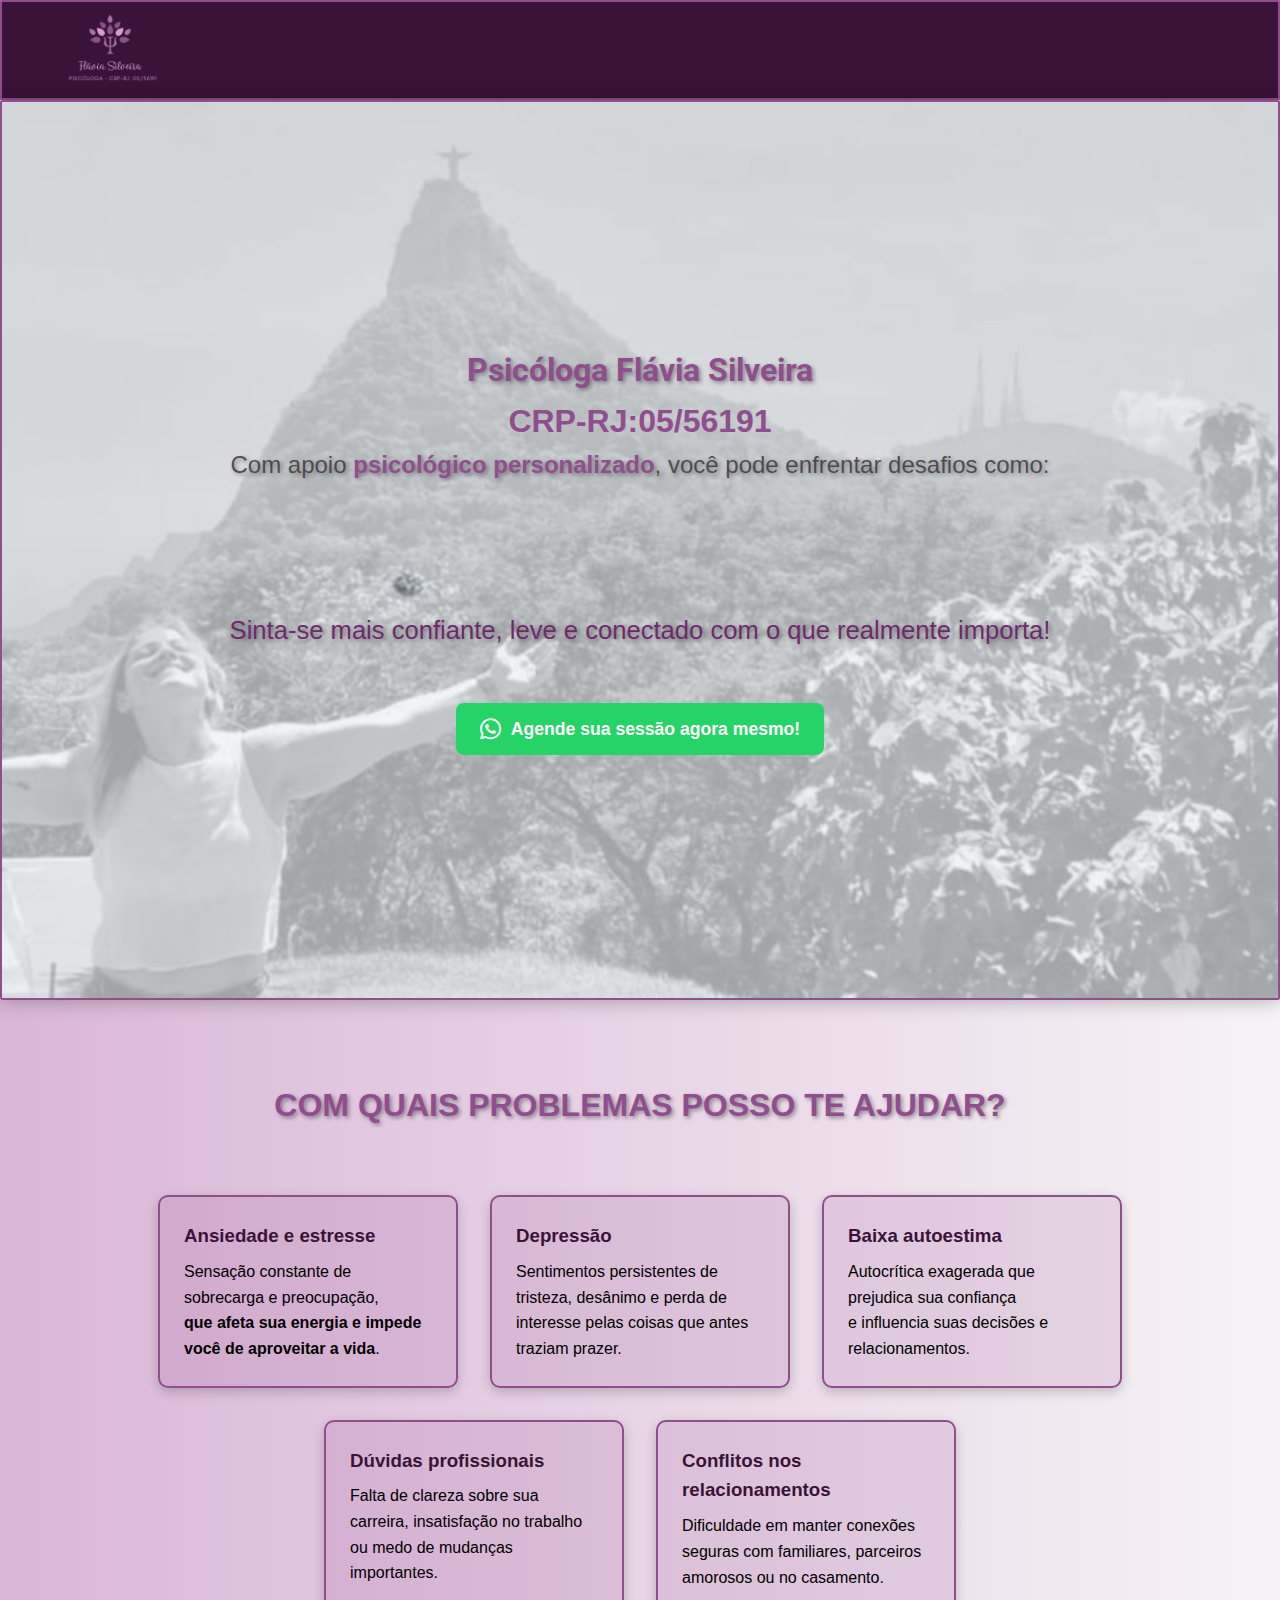
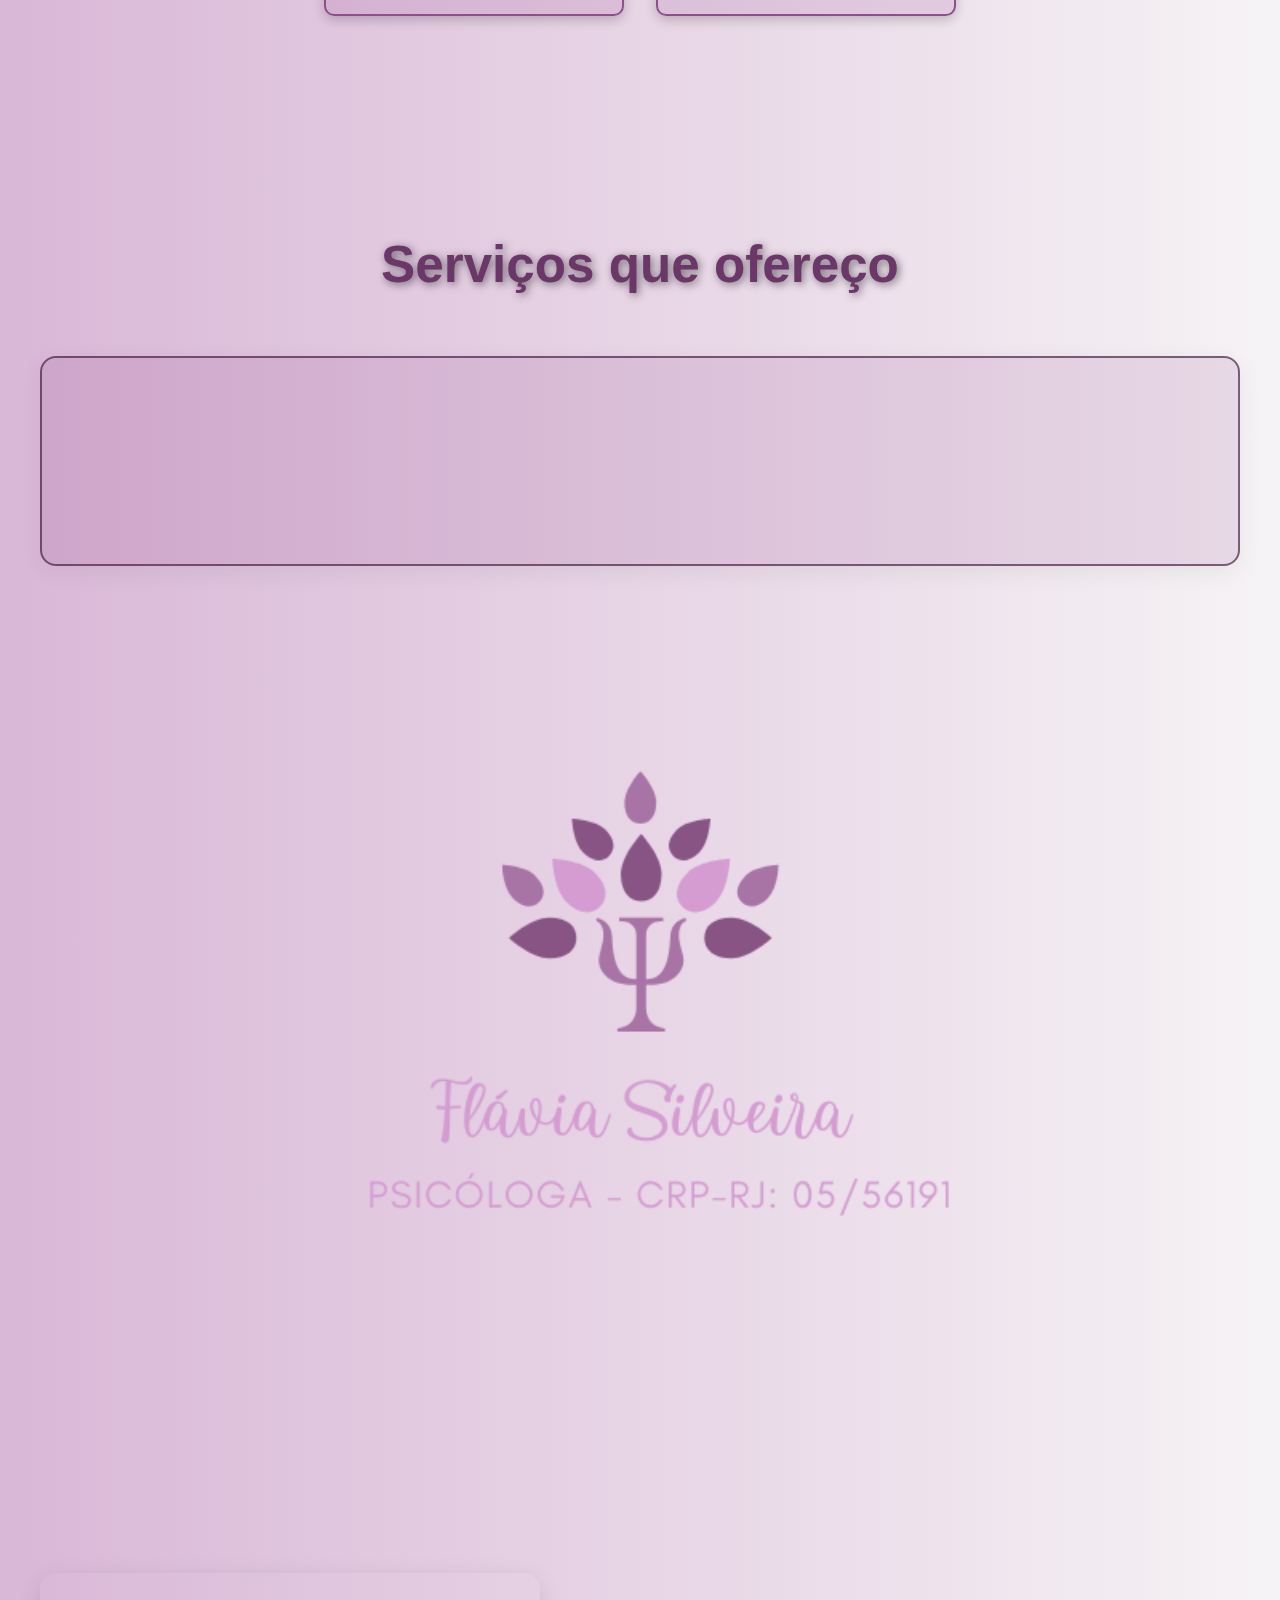
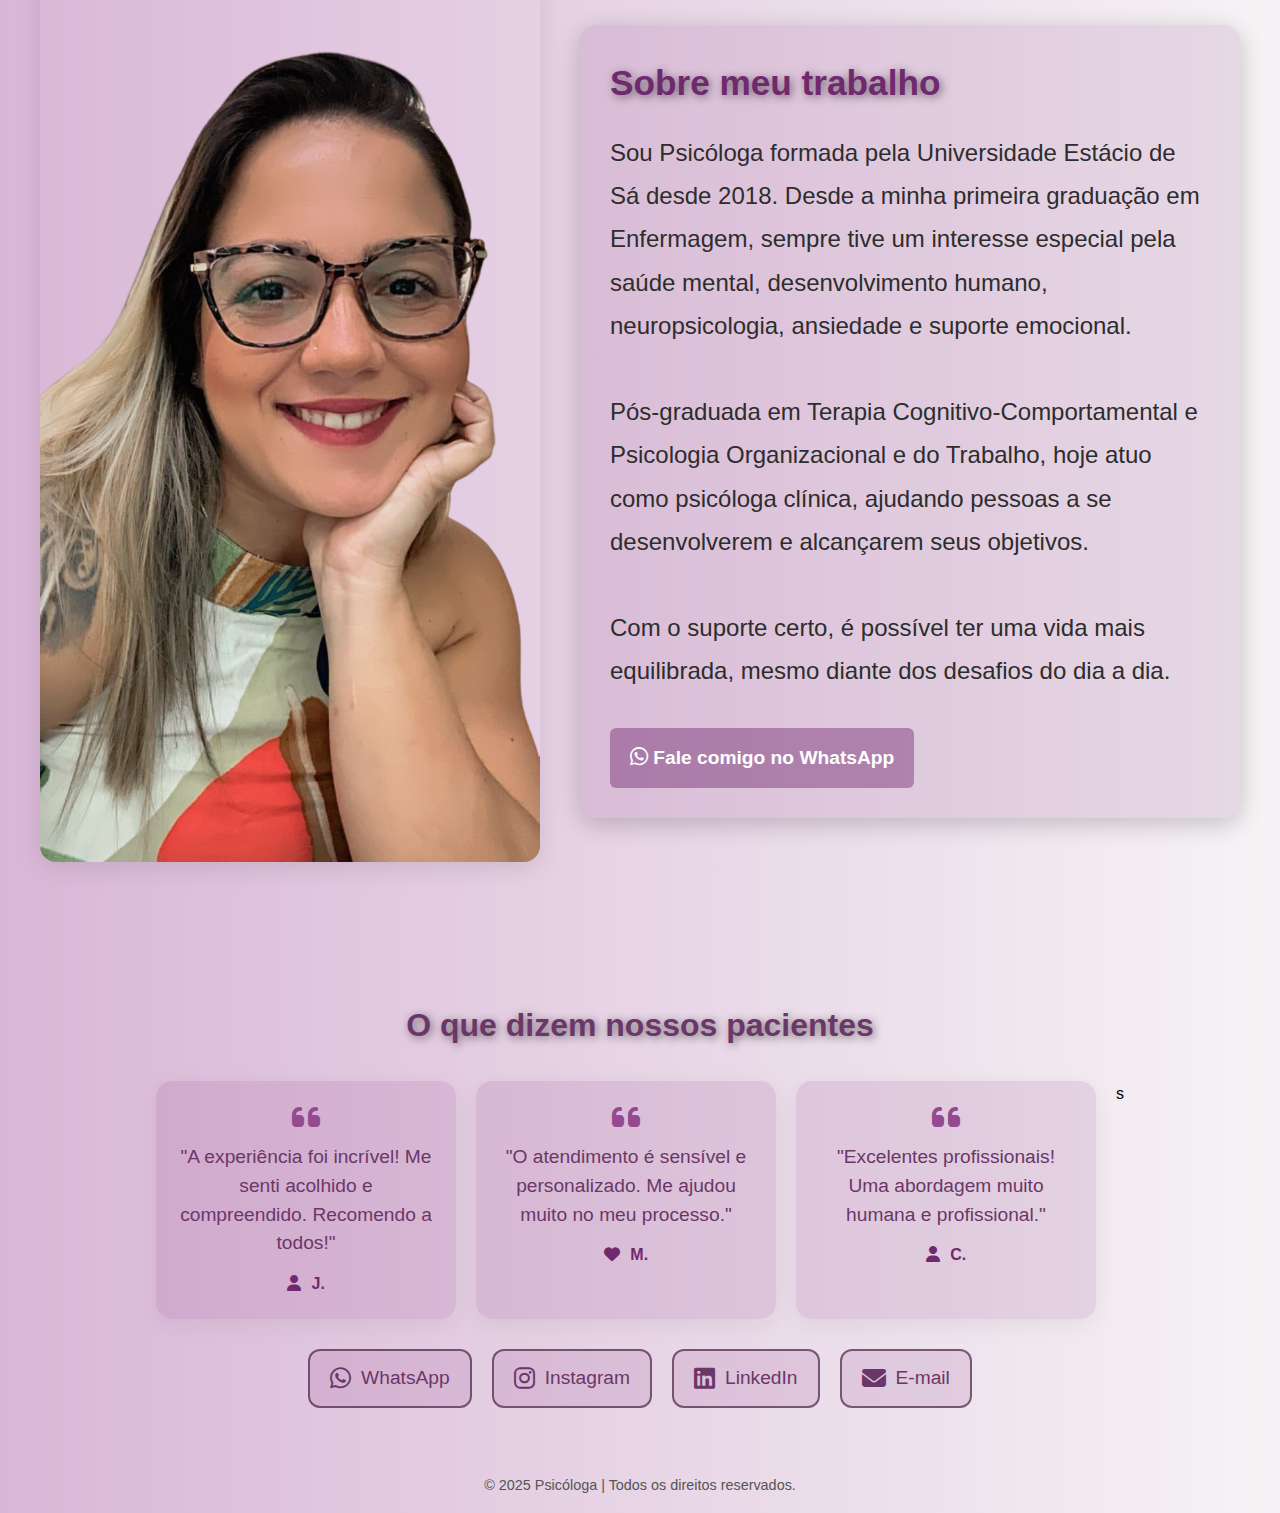
<file: index.html>
<!DOCTYPE html>
<html lang="pt-BR">

<head>
  <meta charset="UTF-8" />
  <meta name="viewport" content="width=device-width, initial-scale=1.0" />
  <!-- link whatsapp  -->
  <link rel="stylesheet" href="https://cdnjs.cloudflare.com/ajax/libs/font-awesome/6.7.2/css/all.min.css"
    integrity="sha512-Evv84Mr4kqVGRNSgIGL/F/aIDqQb7xQ2vcrdIwxfjThSH8CSR7PBEakCr51Ck+w+/U6swU2Im1vVX0SVk9ABhg=="
    crossorigin="anonymous" referrerpolicy="no-referrer" />
  <title>Clínica de Psicologia</title>

  <link rel="stylesheet" href="css/style.css">
  <link rel="preconnect" href="https://fonts.googleapis.com">
  <link rel="preconnect" href="https://fonts.gstatic.com" crossorigin>


  <!-- fontes  -->
  <link href="https://fonts.googleapis.com/css2?family=Roboto:ital,wght@0,100..900;1,100..900&display=swap"
    rel="stylesheet">

</head>

<body>

  <!-- Faixa no topo -->
  <header>
    <img src="./css/imagens/Flávia Silveira.logo.png" alt="Logo Flávia Silveira" class="logo-flavia">
  </header>

  <!-- Apresentação -->
  <section class="apresentacao">

    <div class="apresentacao_conteudo">
      <h1 class="apresentacao_titulo">Psicóloga Flávia Silveira</h1>
      <h2 class="apresentacao_crp">CRP-RJ:05/56191</h2>

      <p class="apresentacao-introducao">
        Com apoio <strong>psicológico personalizado</strong>, você pode enfrentar desafios como:
      </p>
      <ul class="apresentacao_lista">
        <li>Ansiedade e estresse que atrapalham sua rotina.</li>
        <li>Dificuldade de lidar com mudanças, como transição de carreira.</li>
        <li>Baixa autoestima que afeta decisões e relacionamentos.</li>
      </ul>
      <p class="apresentacao-margem-final">Sinta-se mais confiante, leve e conectado com o que realmente importa!</p>
      <a href="https://wa.me/5521983707456" target="_blank" class="botao-whatsapp">
        <i class="fab fa-whatsapp"></i> Agende sua sessão agora mesmo!
      </a>
    </div>
  </section>

  <section class="problemas">
    <h2>Com quais problemas posso te ajudar?</h2>
    <div class="cards-problemas">

      <div class="card-problema">
        <h3>Ansiedade e estresse</h3>
        <p>Sensação constante de sobrecarga e preocupação,<br><b>que afeta sua energia e impede você de aproveitar a
            vida</b>.</p>
      </div>

      <div class="card-problema">
        <h3>Depressão</h3>
        <p>Sentimentos persistentes de tristeza, desânimo e perda de interesse pelas coisas que antes traziam prazer.
        </p>
      </div>

      <div class="card-problema">
        <h3>Baixa autoestima</h3>
        <p>Autocrítica exagerada que prejudica sua confiança<br>e influencia suas decisões e relacionamentos.</p>
      </div>

      <div class="card-problema">
        <h3>Dúvidas profissionais</h3>
        <p>Falta de clareza sobre sua carreira, insatisfação no trabalho ou medo de mudanças importantes.</p>
      </div>

      <div class="card-problema">
        <h3>Conflitos nos relacionamentos</h3>
        <p>Dificuldade em manter conexões seguras com familiares, parceiros amorosos ou no casamento.</p>
      </div>

    </div>
  </section>

  <section class="sobre-psicologa">
    <div class="sobre-conteudo">


      <h3 class="subtitulo-servicos">Serviços que ofereço</h3> <!-- Subtítulo fora do card -->

      <div class="cards-servicos">


        <div class="card-servico">
          <i class="fas fa-user"></i>
          <p>Psicoterapia baseada em abordagens cognitivas.</p>
        </div>

        <div class="card-servico">
          <i class="fas fa-heart"></i>
          <p>Consultoria em Psicologia organizacional e do trabalho/ Recursos Humanos.</p>
        </div>

        <div class="card-servico">
          <i class="fas fa-brain"></i>
          <p>Avaliação e confecção de laudos para pacientes pré-bariatricos.</p>
        </div>
      </div>

      <div class="servicos-imagem">
        <img src="./css/imagens/Flávia Silveira.logo.png" alt="psicologia">
      </div>
    </div>
  </section>



  <section class="meu-trabalho">
    <div class="trabalho-container">
      <div class="trabalho-conteudo">
        <div class="trabalho-imagem">
          <img src="./css/imagens/foto-prin-trans.png" alt="Imagem ilustrativa de uma psicóloga no consultório">
        </div>
        <div class="trabalho-texto">
          <h2 class="titulo-trabalho">Sobre meu trabalho</h2>
          <p class="texto-trabalho">
            Sou Psicóloga formada pela Universidade Estácio de Sá desde 2018. Desde a minha primeira graduação em
            Enfermagem, sempre tive um interesse especial pela saúde mental, desenvolvimento humano, neuropsicologia,
            ansiedade e suporte emocional.<br><br>

            Pós-graduada em Terapia Cognitivo-Comportamental e Psicologia Organizacional e do Trabalho, hoje atuo como
            psicóloga clínica, ajudando pessoas a se desenvolverem e alcançarem seus objetivos.<br><br>

            Com o suporte certo, é possível ter uma vida mais equilibrada, mesmo diante dos desafios do dia a dia.
          </p>

          <div class="botoes">
             <a href="https://wa.me/5599999999999" target="_blank" class="btn btn-whatsapp">
              <i class="fab fa-whatsapp"></i> Fale comigo no WhatsApp
            </a>
          </div>
        </div>
      </div>
    </div>
  </section>
  <section class="depoimentos">
    <h2 class="subtitulo-depoimentos">O que dizem nossos pacientes</h2>
    <div class="cards-depoimentos">
      <div class="card-depoimento">
        <i class="fas fa-quote-left icone-depoimento"></i>
        <p>"A experiência foi incrível! Me senti acolhido e compreendido. Recomendo a todos!"</p>
        <span><i class="fas fa-user"></i> J.</span>
      </div>
      <div class="card-depoimento">
        <i class="fas fa-quote-left icone-depoimento"></i>
        <p>"O atendimento é sensível e personalizado. Me ajudou muito no meu processo."</p>
        <span><i class="fas fa-heart"></i> M.</span>
      </div>
      <div class="card-depoimento">
        <i class="fas fa-quote-left icone-depoimento"></i>
        <p>"Excelentes profissionais! Uma abordagem muito humana e profissional."</p>
        <span><i class="fas fa-user"></i> C.</span>
      </div>s
    </div>
    <div class="botoes-redes">
      <a href="https://wa.me/5521983707456" class="botao-rede whatsapp" target="_blank">
        <i class="fab fa-whatsapp"></i> WhatsApp
      </a>
      <a href="https://www.instagram.com/flaviasilveira.psi?igsh=OXR4OGx3eTNuMG45&utm_source=qr"
        class="botao-rede instagram" target="_blank">
        <i class="fab fa-instagram"></i> Instagram
      </a>
      <a href="https://www.linkedin.com/in/liziete/" class="botao-rede linkedin" target="_blank">
        <i class="fab fa-linkedin"></i> LinkedIn
      </a>
      <a href="mailto:psicologa.flaviasilveira@gmail.com" class="botao-rede email" target="_blank">
        <i class="fas fa-envelope"></i> E-mail
      </a>
    </div>



  </section>


  <footer>
    © 2025 Psicóloga | Todos os direitos reservados.
  </footer>

</body>

</html>
</file>
<file: css/style.css>
/* Importação das fontes do Google Fonts */
@import url('https://fonts.googleapis.com/css2?family=Playfair+Display:wght@400;700&family=Roboto:wght@400;700&display=swap');
/* Reset de estilos, removendo margens e paddings padrão, e aplicando box-sizing */
* {
  margin: 0;
  padding: 0;
  box-sizing: border-box;
}
/* Estilo base para o body, definindo fonte e altura das linhas */
body {
  font-family: Arial, sans-serif;
  line-height: 1.6;
}
/* Estilo para o header, com alinhamento flexível e sombra */
header {
  display: flex;
  align-items: center;
  /* Centraliza verticalmente */
  padding: 1rem 2rem;
  background-color: #3a1338;
  height: 100px;
  /* Altura fixa opcional */
  overflow: hidden;
  /* Evita que conteúdo ultrapasse */
  
  border: 2px solid #8f4e8c;
  border-radius: 1px;
  box-shadow: 0 0 20px rgba(0, 0, 0, 0.3);
}
/* Seção de conteúdo, com padding e altura mínima */
section {
  padding: 2rem;
}
/* Estilo do logo, ajustando tamanho e alinhamento */
.logo-flavia {

  width: 150px;
  /* Diminui o tamanho do logo */
  height: auto;
  /* Mantém a proporção da imagem */
  margin-left: 1rem;
  /* Aproxima da esquerda */
  display: block;
  /* Garante que o margin funcione corretamente */
}

/* Estilo para a seção de apresentação */
.apresentacao {
  background-image: url('../css/imagens/flavia.rj.jpeg');
  background-size: cover;
  background-position: center;
  position: relative;
  padding: 6rem 2rem;
  border: 2px solid #8f4e8c;
  border-radius: 2px;
  box-shadow: 0 0 20px rgba(0, 0, 0, 0.3);
  display: flex;
  flex-direction: column;
  justify-content: center;
  align-items: center;
  min-height: 100vh;
  box-sizing: border-box;
  text-align: center;
}
/* Sobreposição com fundo semitransparente na seção de apresentação */
.apresentacao::before {
  content: "";
  position: absolute;
  inset: 0;
  background-color: rgba(230, 230, 230, 0.315);
  z-index: 0;
}
/* Imagem da foto da frente, com tamanho fixo e sombra */
.foto-frente {
  background-image: url('../css/imagens/flávia-banner1.png');
  position: absolute;
  top: 20%;
  right: 0; /* Alinha à direita */
  transform: translateX(-20%); /* Remove o 'translateX' para que ela não se mova */
  width: 350px;
  border-radius: 25%;
  border: 3px solid #482a4631;
  box-shadow: 0 0 20px rgba(0, 0, 0, 0.5);
  z-index: 2;
}
/* Conteúdo da apresentação com animação de fade-in */
.apresentacao_conteudo {
  max-width: 80%;
  position: relative;
  left: 0;
  top: 0;
}
.apresentacao_conteudo {
  animation: fadeIn 2s ease-in;
}
/* Animação de fade-in */
@keyframes fadeIn {
  from {
    opacity: 0;
    transform: translateY(20px);
  }
  to {
    opacity: 1;
    transform: translateY(0);
  }
}

/* Título da apresentação */
.apresentacao_titulo {
  font-size: 2.5rem;
  color: #8f4e8c;
  font-family: "Roboto", sans-serif;
  text-shadow: 2px 2px 4px rgba(0, 0, 0, 0.4);
}

/* CRP da psicóloga, estilizado com tamanho de fonte */
.apresentacao_crp {
  font-size: 2rem;
  color: #8f4e8c;

}

/* Introdução na apresentação com sombra e margens ajustadas */
.apresentacao-introducao {
  position: relative;
  top: -12px;
  /* ou ajuste conforme a altura desejada */
  margin: 0.5rem 0.1rem;
  font-size: 1.5rem !important;
  line-height: 1.8;
  font-family: 'Poppins', sans-serif;
  text-shadow: 2px 2px 4px rgba(0, 0, 0, 0.4);
  color: #3a3a3ad7;
}
/* Destaque de palavras em negrito na introdução */
.apresentacao-introducao strong {
  color: #8f4e8c;
  /* ou a cor que você quiser */
}
/* Margem final da apresentação com cor e estilo */
.apresentacao-margem-final {
  margin-top: -0.2rem; /* Reduzir a margem superior */
  margin-left: 1rem;
  margin-right: 1rem;
  font-size: 1.6rem;
  line-height: 1.8;
  font-family: 'Poppins', sans-serif;
  color: #70296e;
  text-shadow: 2px 2px 4px rgba(0, 0, 0, 0.4);
}
/* Lista na apresentação */
.apresentacao_lista {
  font-size: 1.2rem;
  list-style-type: none;
  padding-left: 2rem;
  margin-left: 2rem; /* Remover margem esquerda, caso não seja necessária */
  line-height: 1;
  font-family: "Roboto", sans-serif;
  text-shadow: 2px 2px 4px rgba(0, 0, 0, 0.4);
  color: #181717d7;
  text-align: left; /* Alinha o texto à esquerda */
}

/* Itens da lista com ícone à esquerda */
.apresentacao_lista li {
  position: relative;
  /* Necessário para posicionar a imagem */
  padding-left: 30px;
  /* Espaço para a imagem à esquerda do texto */
  line-height: 1.8;
  /* Ajusta o espaçamento entre as linhas */
}
/* Adicionando ícone à esquerda de cada item da lista */
.apresentacao_lista li::before {
  content: "";
  position: absolute;
  left: -9px;
  /* Coloca a imagem à esquerda do texto */
  top: 30%;
  /* Alinha verticalmente no meio */
  transform: translateY(-50%);
  /* Ajuste fino para centralizar */
  width: 30px;
  /* Largura da imagem */
  height: 30px;
  /* Altura da imagem */
  background-image: url('./imagens/plant_nature_psychology_human_brain_natural_icon_220520.png');
  /* Caminho da sua imagem */
  background-size: contain;
  /* Faz a imagem se ajustar ao tamanho */
  background-repeat: no-repeat;
  /* Não repete a imagem */
}
/* Item da lista com margem inferior */
.apresentacao_item {
  margin-bottom: 0.3rem;
}

/* Estilo do botão de WhatsApp */
.botao-whatsapp {
  display: inline-flex;
  align-items: center;
  gap: 10px;
  background-color: #25D366;
  color: white;
  padding: 0.75rem 1.5rem;
  border-radius: 0.5rem;
  text-decoration: none;
  font-weight: bold;
  transition: background-color 0.3s;
  font-size: 1.1rem;
  margin-top: 50px; /* Adiciona espaço acima do botão */
}
/* Ícone do botão de WhatsApp */
.botao-whatsapp i {
  font-size: 1.5rem;
}
/* Efeito de hover para o botão de WhatsApp */
.botao-whatsapp:hover {
  background-color: #1ebe57;
 
}


.problemas {
  padding: 8rem 5rem;
  background: linear-gradient(to right, #b36fae80, #ebe5ea75);
  /* Cor de fundo da seção */
  text-align: center;
}




.cards-problemas {
  display: flex;
  flex-wrap: wrap;
  gap: 2rem;
  justify-content: center;
  margin-top: 1rem;
}

.card-problema {
  background: rgba(107, 3, 102, 0.1); /* cor mais suave */
  border: 2px solid #8f4e8c; /* borda visível e elegante */
  border-radius: 10px;
  box-shadow: 0 4px 12px rgba(0, 0, 0, 0.2); /* sombra ajustada */
  width: 100%;
  max-width: 300px; /* define um limite elegante */
  padding: 1.5rem;
  text-align: left;
  transition: transform 0.5s;
}

.card-problema:hover {
  transform: translateY(-5px);
}

.card-problema h3 {
  color: #3a1338;

  margin-bottom: 0.5rem;

}


.problemas h2 {
  font-size: 2rem;
  /* Tamanho da fonte */
  font-weight: bold;
  /* Peso da fonte (negrito) */
  color: #8f4e8c; 
  /* Força a cor branca */
  /* Cor do texto, aqui sendo branco */
  margin-bottom: 1rem;
  /* Espaçamento inferior */
  text-transform: uppercase;
  /* Deixa o texto em maiúsculas */
  letter-spacing: 0px;
  /* Aumenta o espaçamento entre as letras */
  text-align: center;
  /* Alinha o texto ao centro */
  position: relative;
  /* Necessário para usar 'top' */
  top: -3rem;
  /* Move o texto para cima sem afetar o layout dos cards */
  text-shadow: 2px 2px 4px rgba(0, 0, 0, 0.4);
  /* sombra suave no texto */
}
.sobre-psicologa {
  background: linear-gradient(to right, #b36fae80, #ebe5ea75);
  padding: 80px 20px;
  font-family: 'Segoe UI', sans-serif;
  color: #2d2d2d;
}

.sobre-conteudo {
  max-width: 1200px;
  margin: 0 auto;
  display: flex;
  flex-direction: column;
  gap: 40px;
}




.texto-sobre {
  flex: 1;
  padding: 30px;
  background-color: rgba(107, 3, 102, 0.1); /* cor mais suave */
  border-radius: 16px;
  box-shadow: 0 6px 25px rgba(0, 0, 0, 0.10);
  border: 2px solid #70296e;
}

.sobre-h2 {
  font-size: 2.2rem;
  color: #934a90;
  margin-bottom: 25px;
}

.texto-sobre p {
  font-size: 1.1rem;
  line-height: 1.8;
  margin-bottom: 18px;
}

.btn {
  display: inline-block;
  padding: 15px 15px;
  background-color: #70296e;
  color: #fff;
  border-radius: 6px;
  text-decoration: none;
  font-weight: 600;
  transition: background-color 0.3s ease;
}

.btn:hover {
  background-color: #b76cb3
}

.btn-whatsapp {
  background-color: #25D366;
  color: #fff;
  margin-top: 15px;
  display: inline-flex;
  align-items: center;
  gap: 10px;
}

.btn-whatsapp i {
  font-size: 1.3rem;
}

.btn-whatsapp:hover {
  background-color: #1ebe5d;
}
/* Opcional: alinhar os dois botões em coluna (mobile) */
@media (max-width: 768px) {
  .botoes {
    display: flex;
    flex-direction: column;
    align-items: flex-start;
    gap: 10px;
  }
}
.cards-servicos {
  flex: 1;
  background-color: rgba(107, 3, 102, 0.1); /* cor mais suave */
  padding: 30px;
  border-radius: 16px;
  box-shadow: 0 6px 25px rgba(0, 0, 0, 0.06);
  display: flex;
  flex-direction: row; /* Alterado para alinhar os itens lado a lado */
  gap: 20px;
  align-items: center; /* Garante que os itens se alinhem verticalmente */
  border: 2px solid #3a1338a2;
}
.subtitulo-servicos {
  font-size: 3.2rem !important;
  color: #6b3768;
  font-weight: bold;
  margin-bottom: 10px;
  text-align: center;
  text-shadow: 2px 2px 8px rgba(0, 0, 0, 0.5); /* Sombreado nas letras */
}
@media (max-width: 768px) {
  .card-servico {
    flex-direction: column;
    align-items: center;
  }
}

.card-servico i {
  font-size: 1rem;
  color: #934a90 ;
  margin-top: 4px;
  transition: transform 0.3s ease, color 0.3s ease;
  cursor: pointer;
  
}

.card-servico i:hover {
  transform: scale(2) rotate(5deg);
  color: #70296e;
}
.card-servico p {
  margin: 0;
  font-size: 1.2rem;
  line-height: 1.5;


}
.servicos-imagem 
  {
    display: block;
    margin: 0 auto; /* Centraliza o logo */
    width: 800px; /* ou qualquer tamanho desejado */
    height: auto; /* mantém a proporção */
  }


.meu-trabalho {
  background: linear-gradient(to right, #b36fae80, #ebe5ea75);
  padding: 80px 20px;
  font-family: 'Segoe UI', sans-serif;
  color: #2d2d2d;
}

.trabalho-container {
  max-width: 1200px;
  margin: 0 auto;
}

.trabalho-conteudo {
  display: flex;
  flex-wrap: wrap;
  gap: 40px;
  align-items: center;
}
.trabalho-imagem img {
  width: 100%;
  max-width: 500px;
  border-radius: 16px;
  box-shadow: 0 6px 25px rgba(0, 0, 0, 0.1);
}



.trabalho-texto {
  flex: 1;
  padding: 30px;
  background-color: rgba(107, 3, 102, 0.1);
  border-radius: 16px;
  box-shadow: 0 6px 25px rgba(0, 0, 0, 0.20);
  
}
.titulo-trabalho {
  font-size: 2.2rem;
  color: #70296e;
  margin-bottom: 20px;
  text-shadow: 2px 2px 8px rgba(0, 0, 0, 0.5); /* Sombreado nas letras */
 
}


.texto-trabalho {
  font-size: 1.5rem;
  line-height: 1.8;
  margin-bottom: 18px;
}
.botoes {
  margin-top: 20px;
}
.btn {
  display: inline-block;
  padding: 15px 20px;
  background-color: #70296e71;
  color: #fff;
  border-radius: 6px;
  text-decoration: none;
  font-weight: 700;
  font-size: 1.2rem;
  transition: background-color 0.3s ease;
}


/* Estilo geral para a seção de depoimentos */
.depoimentos {
  padding: 50px;
  background: linear-gradient(to right, #b36fae80, #ebe5ea75);
  margin-top: 0px;
}

.subtitulo-depoimentos {
  font-size: 2rem;
  color: #6b3768;
  font-weight: bold;
  text-align: center;
  text-shadow: 2px 2px 8px rgba(0, 0, 0, 0.5); /* Sombreado */
  margin-bottom: 30px;
}

/* Estilo para os cards de depoimentos */
.cards-depoimentos {
  display: flex;
  flex-wrap: wrap;
  gap: 20px;
  justify-content: center; /* Centraliza os cards */
  

}

.card-depoimento {
  background-color: rgba(107, 3, 102, 0.1); /* Cor suave */
  padding: 20px;
  border-radius: 16px;
  box-shadow: 0 6px 25px rgba(0, 0, 0, 0.06);
  max-width: 300px;
  width: 100%;
  text-align: center;
  font-size: 1.2rem;
  color: #6b3768;
}

.card-depoimento p {
  font-size: 1.2rem;
  line-height: 1.5;
  margin-bottom: 10px;
}

.card-depoimento span {
  font-size: 1rem;
  font-weight: bold;
  color: #70296e; /* Cor do nome do paciente */
}

.icone-depoimento {
  font-size: 2rem;
  color: #934a90;
  margin-bottom: 10px;
}
.card-depoimento span i {
  margin-right: 6px;
  color: #70296e;
}
.botoes-redes {
  display: flex;
  gap: 20px;
  justify-content: center;
  margin-top: 30px;
  flex-wrap: wrap;
}

.botao-rede {
  display: flex;
  align-items: center;
  gap: 10px;
  background-color: rgba(107, 3, 102, 0.1);
  color: #6b3768;
  text-decoration: none;
  font-size: 1.2rem;
  padding: 12px 20px;
  border-radius: 12px;
  border: 2px solid #3a1338a2;
  transition: all 0.3s ease;
}

.botao-rede i {
  font-size: 1.5rem;
  transition: transform 0.3s ease;
}

/* Efeito hover */
.botao-rede:hover {
  background-color: #70296e;
  color: #fff;
  transform: translateY(-2px);
}

.botao-rede:hover i {
  transform: scale(1.2);
}

/* Cores específicas (opcional) */
.botao-rede.whatsapp:hover {
  background-color: #25d366;
}

.botao-rede.instagram:hover {
  background-color: #e1306c;
}

.botao-rede.linkedin:hover {
  background-color: #0077b5;
  color: #fff;
}
.botao-rede.email:hover {
  background-color: #6b3768;
  color: #fff;
}


/* Responsividade para telas menores */
@media (max-width: 768px) {
  .cards-depoimentos {
    flex-direction: column; /* Empilha os cards em telas pequenas */
    align-items: center;
  }

  .card-depoimento {
    max-width: 90%;
    margin-bottom: 20px;
  }

  .subtitulo-depoimentos {
    font-size: 1.8rem;
  }
}

@media (max-width: 480px) {
  .card-depoimento p {
    font-size: 1rem; /* Menor tamanho de fonte */
  }

  .subtitulo-depoimentos {
    font-size: 1.5rem; /* Ajusta o título */
  }
}


/* Animações suaves */
@keyframes fadeInLeft {
  from {
    opacity: 0;
    transform: translateX(-30px);
  }
  to {
    opacity: 1;
    transform: translateX(0);
  }
}

@keyframes fadeInRight {
  from {
    opacity: 0;
    transform: translateX(30px);
  }
  to {
    opacity: 1;
    transform: translateX(0);
  }
}

/* Responsividade para telas menores */
@media (max-width: 768px) {
  .trabalho-conteudo, .sobre-conteudo, .apresentacao {
    flex-direction: column;
    text-align: center;
  }

  .trabalho-imagem,
  .trabalho-texto,
  .servicos-imagem {
    max-width: 100%;
  }
  .btn {
    width: 100%;
    margin-top: 10px;
  }

  .btn-whatsapp {
    width: 100%;
    margin-top: 10px;
  }
}
  .logo-flavia {
    width: 120px;
  }

  .apresentacao_titulo {
    font-size: 2rem;
  }

  .apresentacao-introducao {
    font-size: 1.2rem;
  }

  .botao-whatsapp {
    padding: 0.6rem 1.2rem;
    font-size: 1rem;
  }

  .foto-frente {
    .foto-frente {
      position: static;
      transform: none;
      width: 80%;
      margin: 1rem auto;
      display: block;
    }
  }
  


/* Ajustes para telas muito pequenas */
@media (max-width: 480px) {
  .apresentacao {
    padding: 3rem 1rem;
  }

  .apresentacao_conteudo {
    max-width: 90%;
    left: 5%;
    top: 40%;
  }

  .apresentacao_titulo {
    font-size: 1.8rem;
  }

  .apresentacao-introducao {
    font-size: 1rem;
  }

  .botao-whatsapp {
    padding: 0.5rem 1rem;
    font-size: 0.9rem;
  }
}

@media (max-width: 356px) {
  .apresentacao-introducao {
    font-size: 0.85rem;
  }
}

/* Animações */
@keyframes fadeIn {
  from {
    opacity: 0;
    transform: translateY(20px);
  }
  to {
    opacity: 1;
    transform: translateY(0);
  }
}

@keyframes pulse {
  0%, 100% {
    transform: scale(1);
  }
  50% {
    transform: scale(1.2);
  }
}

@keyframes pulseLogo {
  0%, 100% {
    transform: scale(1);
  }
  50% {
    transform: scale(1.08);
  }
}

/* Botão WhatsApp */
.botao-whatsapp {
  display: inline-flex;
  align-items: center;
  gap: 10px;
  background-color: #25D366;
  color: white;
  padding: 0.75rem 1.5rem;
  border-radius: 0.5rem;
  text-decoration: none;
  font-weight: bold;
  transition: background-color 0.3s, transform 0.2s ease;
  font-size: 1.1rem;
}

/* Responsividade para telas menores */
@media (max-width: 768px) {
  .cards-servicos {
    padding: 20px; /* Menos espaçamento nas telas menores */
    flex-direction: column; /* Exibe os itens em uma coluna */
  }
}
.servicos-imagem img {
  width: 100%;
  transition: transform 0.4s ease;
  cursor: pointer;
}

.servicos-imagem img:hover {
  animation: pulseLogo 0.8s ease-in-out infinite;
}
.card-servico {
  flex: 1 1 100%; /* Ocupa 100% da largura em telas pequenas */
  margin-bottom: 20px; /* Espaçamento entre os cards */
}
.card-servico i {
  font-size: 4rem; /* Reduz o tamanho do ícone em telas pequenas */
}
.subtitulo-servicos {
  font-size: 1.5rem; /* Reduz o tamanho do subtítulo */
}

.card-servico i:hover {
  color: #70296e;
  animation: pulse 0.6s infinite;
}
@media (max-width: 480px) {
  .card-servico p {
    font-size: 1.2rem; /* Reduz o tamanho da fonte no texto */
  }

  .cards-servicos {
    padding: 15px; /* Reduz ainda mais o padding */
  }

  .card-servico i {
    font-size: 3rem; /* Ícones menores em telas muito pequenas */
  }

  .subtitulo-servicos {
    font-size: 1.6rem; /* Ajusta o título para telas muito pequenas */
  }
}


.card-servico {
  animation: slideInLeft 1s ease forwards;
  opacity: 0;
}

@keyframes slideInLeft {
  from {
    opacity: 0;
    transform: translateX(-50px);
  }
  to {
    opacity: 1;
    transform: translateX(0);
  }
}
.apresentacao_titulo {
  animation: brilhoSuave 3s ease-in-out infinite alternate;
}

@keyframes brilhoSuave {
  from {
    text-shadow: 2px 2px 8px rgba(143, 78, 140, 0.2);
  }
  to {
    text-shadow: 2px 2px 12px rgba(143, 78, 140, 0.6);
  }
}

.apresentacao_lista li {
  opacity: 0;
  animation: aparecer 1s forwards;
}

.apresentacao_lista li:nth-child(1) {
  animation-delay: 0.3s;
}
.apresentacao_lista li:nth-child(2) {
  animation-delay: 0.6s;
}
.apresentacao_lista li:nth-child(3) {
  animation-delay: 0.9s;
}

@keyframes aparecer {
  from {
    opacity: 0;
    transform: translateY(20px);
  }
  to {
    opacity: 1;
    transform: translateY(0);
  }
}
/* Estilos do rodapé (footer) */
footer {
  background: linear-gradient(to right, #b36fae80, #ebe5ea75);
  text-align: center;
  padding: 1rem;
  font-size: 0.9rem;
  color: #555;
}
</file>
